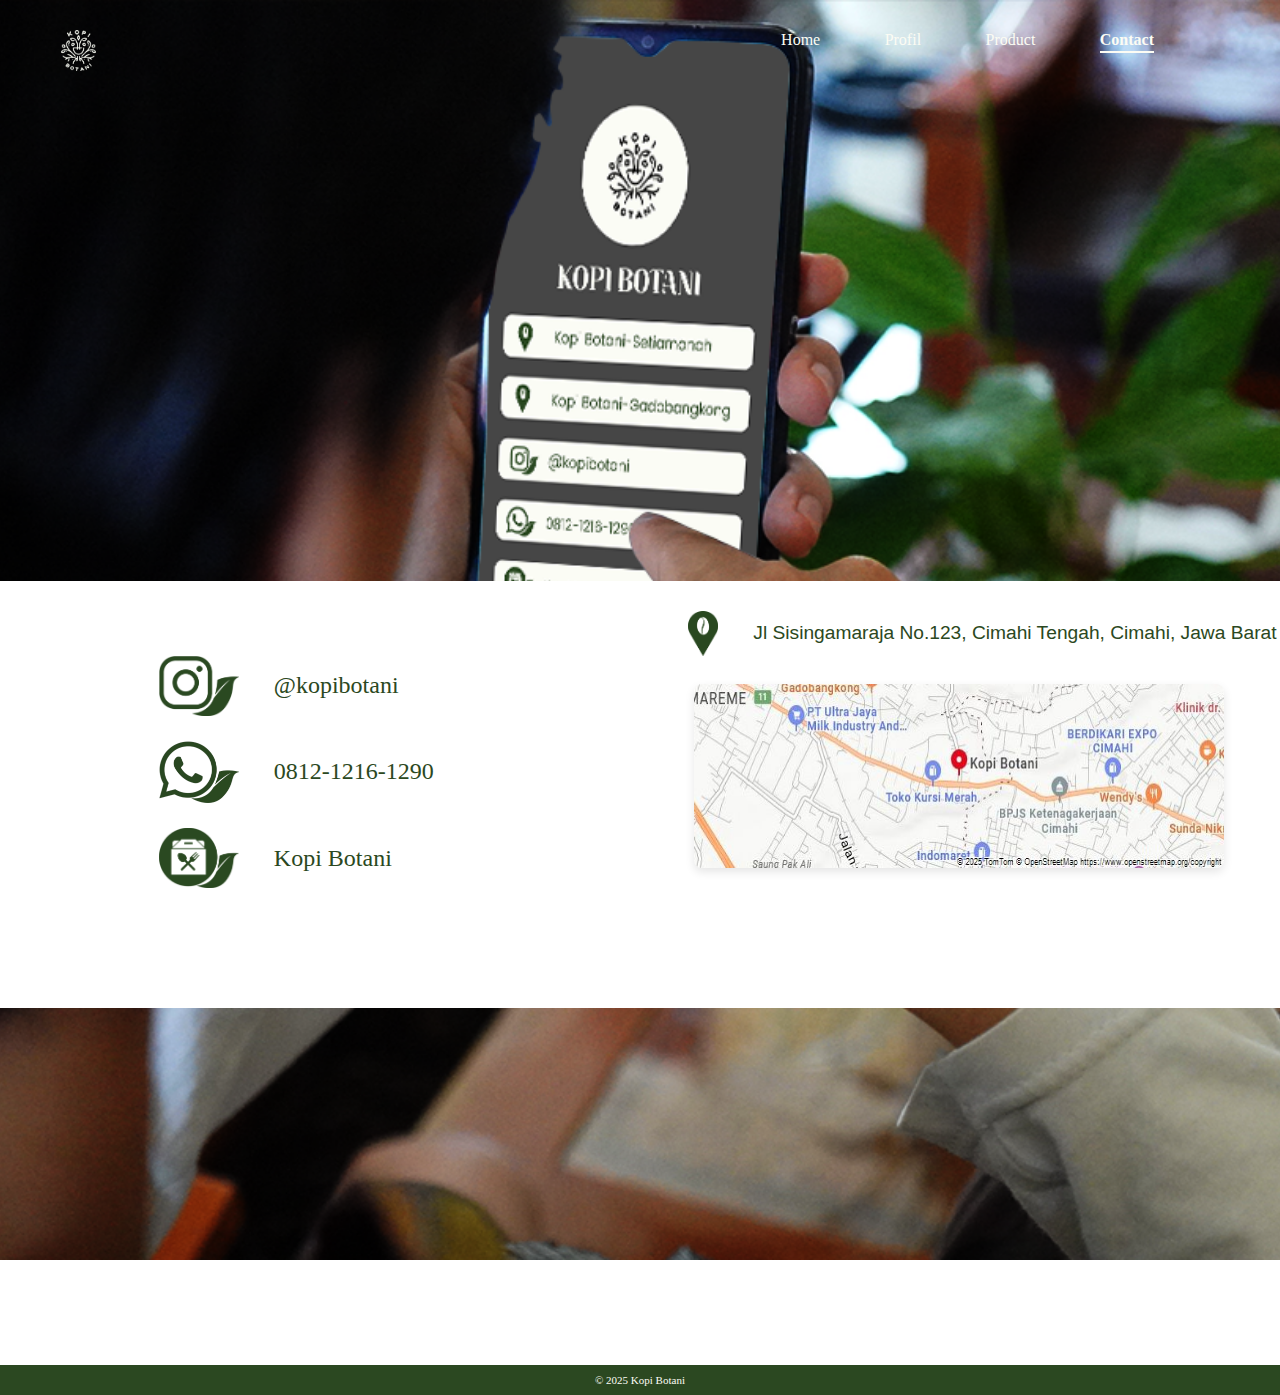
<file: kontak.html>
<!DOCTYPE html>
<html lang="en">

<head>
    <meta charset="UTF-8"> 
    <meta http-equiv="X-UA-Compatible" content="IE=edge">
    <meta name="viewport" content="width=device-width,initial-scale=1.0">
    <title>Kopi Botani</title>
    <link rel="stylesheet" href="kontak.css">
</head>

<body>
    <div class="banner">
        <div class="navbar">
            <img src="images/logo.png" class="logo">
            <ul>
                <li><a href="home.html">Home</a></li>
                <li><a href="profil.html">Profil</a></li>
                <li><a href="produk.html">Product</a></li>
                <li><a href="kontak.html"class="active">Contact</a></li>
            </ul>
        </div>

<main>
        <section class="hero-section">
            <div class="hero-overlay"></div>
        </section>

        <section class="contact-info">
            <div class="address">
                 <img src="images/navigasi.png" alt="Lokasi Peta" class="icon-custom map-icon">
                <p>Jl Sisingamaraja No.123, Cimahi Tengah, Cimahi, Jawa Barat</p>
            </div>

            <div class="contact-details">
                <div class="contact-item">
                    <img src="images/ig.png" alt="Lokasi Peta" class="icon-custom map-icon">
                    <p><a href="https://www.instagram.com/kopibotani/" target="_blank">@kopibotani</a></p>
                </div>
                <div class="contact-item">
                    <img src="images/wa.png" alt="Lokasi Peta" class="icon-custom map-icon">
                    <p><a href="https://wa.me/6281212161290" target="_blank">0812-1216-1290</a></p>
                </div>
                <div class="contact-item">
                    <img src="images/grab.png" alt="Lokasi Peta" class="icon-custom map-icon"> 
                    <p><a href="https://food.grab.com/id/en/restaurant/kopi-botani-setiamanah-delivery/6-C35KTU5JVT2FG2" target="_blank">Kopi Botani</a></p>
                </div>
            </div>

            <div class="map">
                <a href="https://www.google.com/maps/search/Kopi+Botani/@-6.883713,107.544719,17z" target="_blank"></a>
                <img src="images/maps.jpeg" alt="Map of Kopi Botani">
            </div>
        </section>
    </main>

    <footer class="footer">
        <p>&copy; 2025 Kopi Botani</p>
    </footer>
    
</body>
</html>
</file>
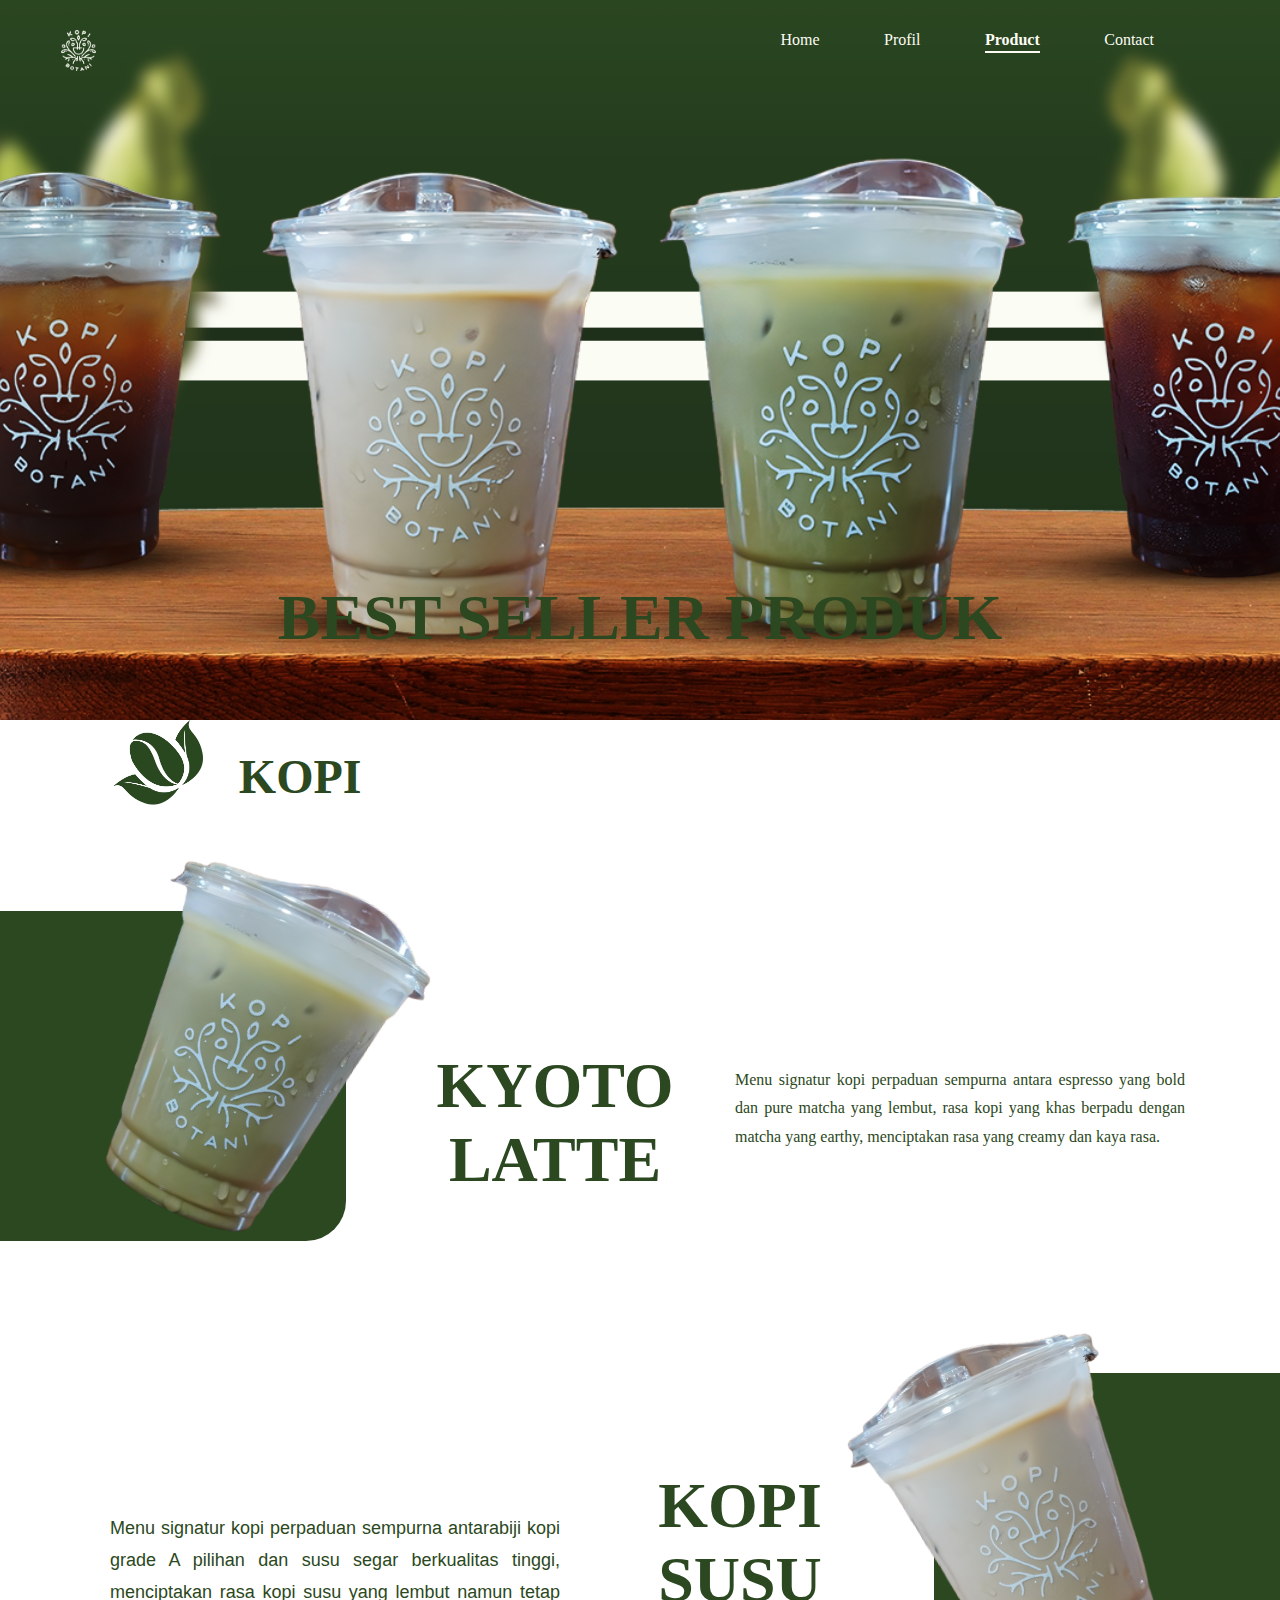
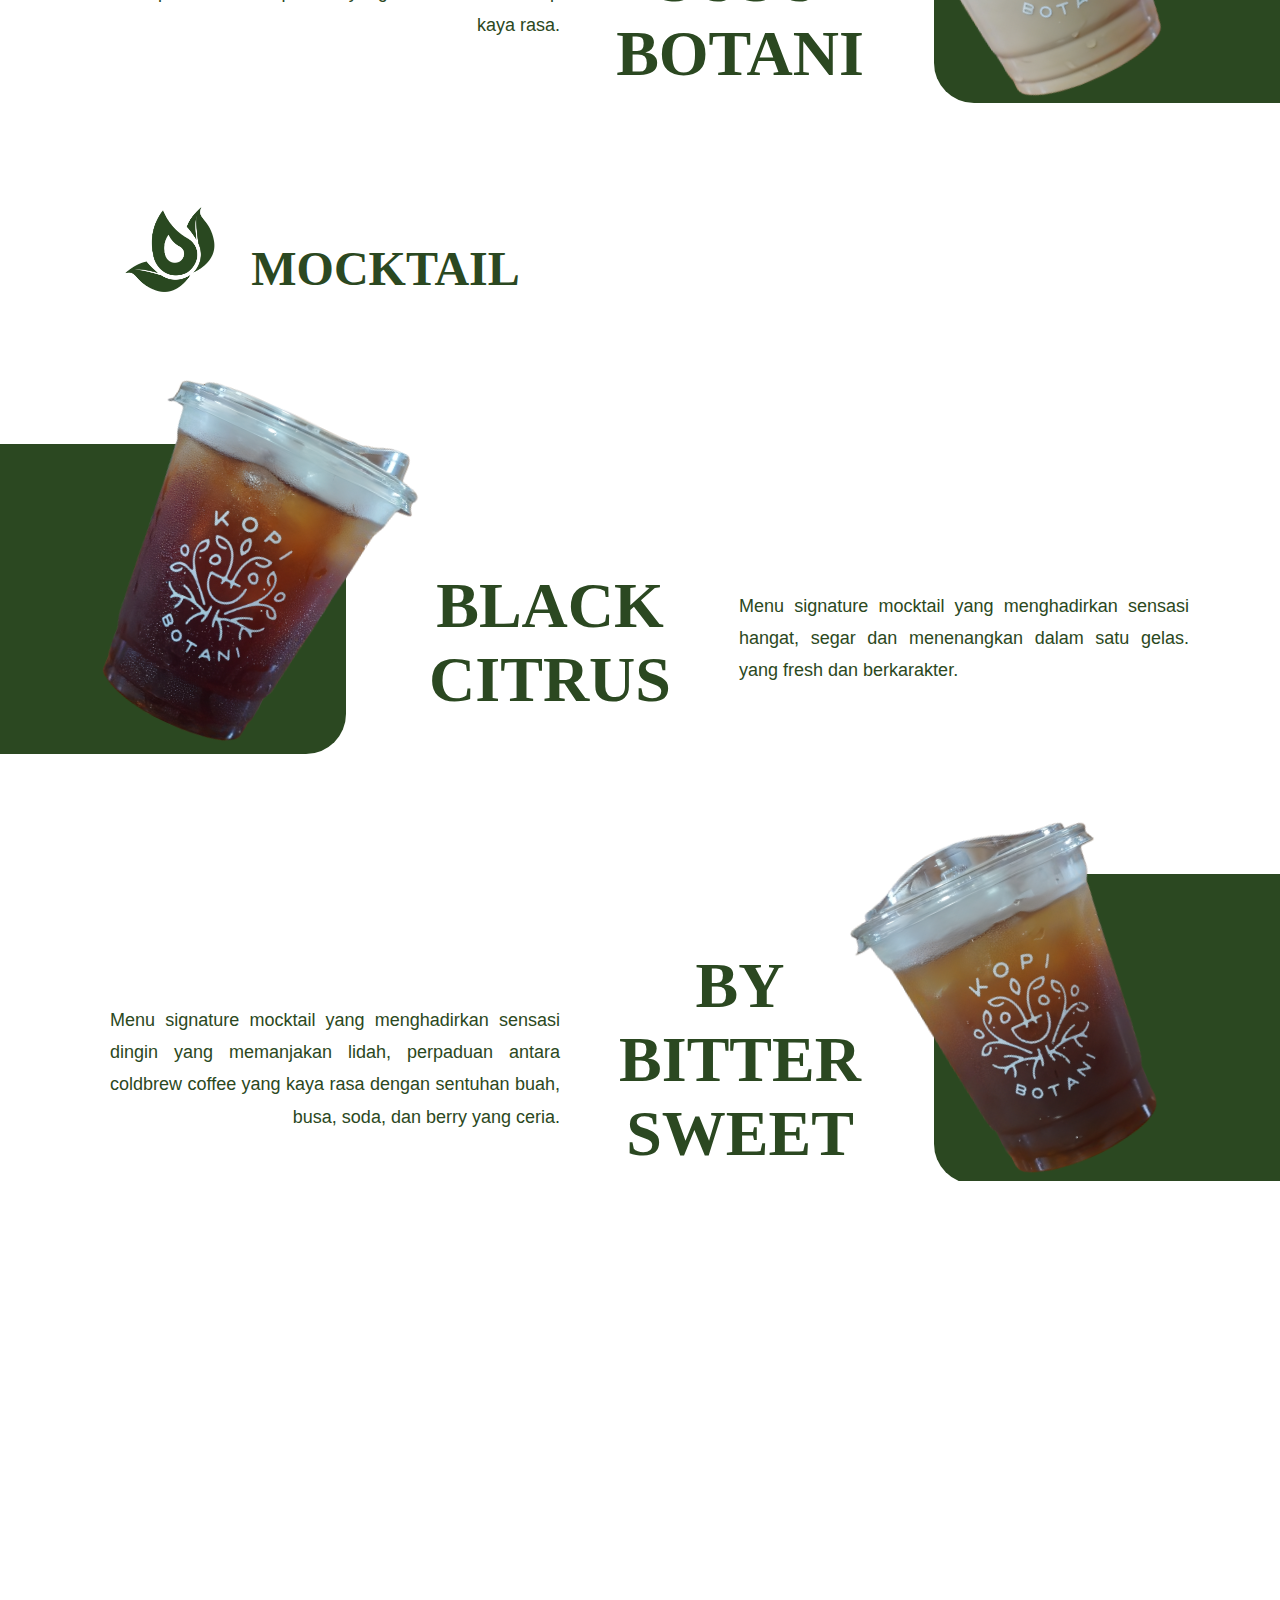
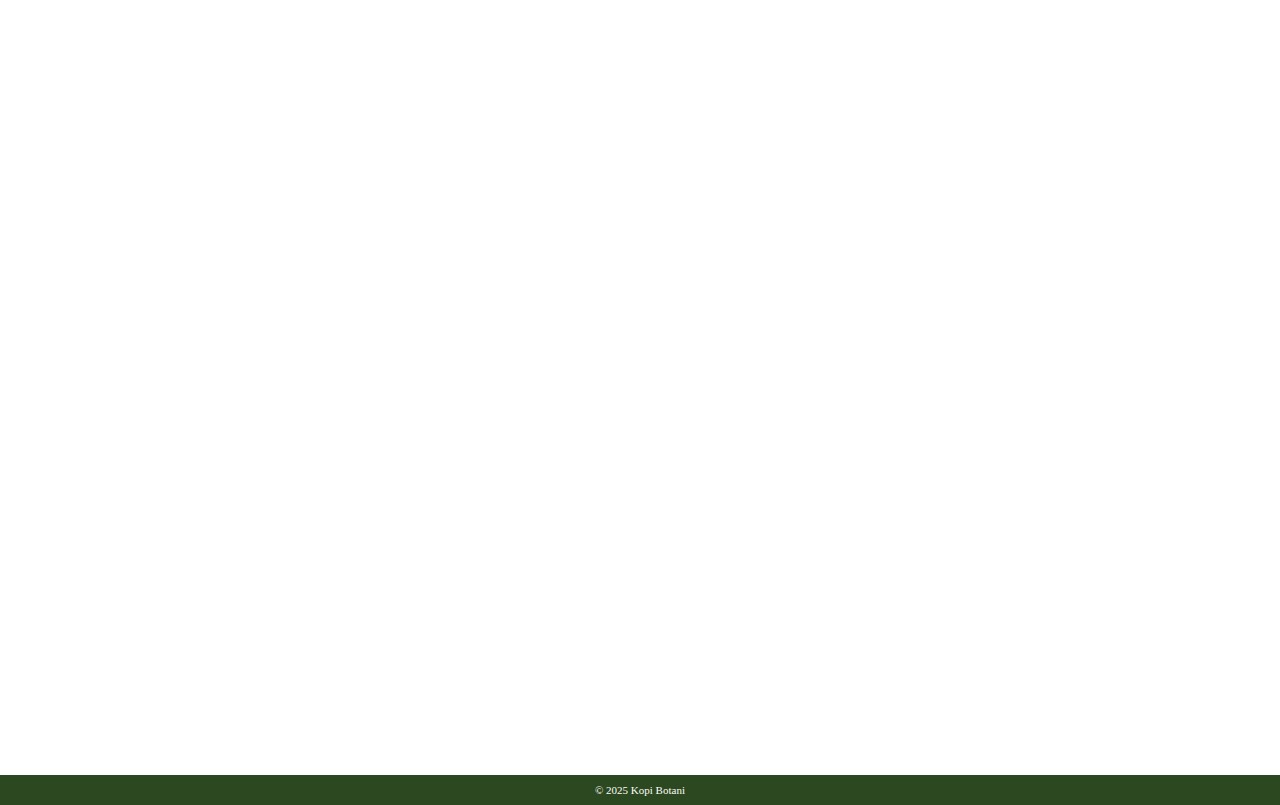
<file: produk.html>
<!DOCTYPE html>
<html lang="en">

<head>
    <meta charset="UTF-8"> 
    <meta http-equiv="X-UA-Compatible" content="IE=edge">
    <meta name="viewport" content="width=device-width,initial-scale=1.0">
    <title>Kopi Botani</title>
    <link rel="stylesheet" href="produk.css">
</head>

<body>
    <div class="banner">
        <div class="navbar">
            <img src="images/logo.png" class="logo">
            <ul>
                <li><a href="home.html">Home</a></li>
                <li><a href="profil.html">Profil</a></li>
                <li><a href="produk.html"class="active">Product</a></li>
                <li><a href="kontak.html">Contact</a></li>
            </ul>
        </div>

   <main>
        <section class="bestseller-product">
            <h2 class="section-title">BEST SELLER PRODUK</h2>

            <div class="product-category">
                <div class="category-header">
                    <img src="images/icon.png" alt="Coffee Icon" class="category-icon">
                    <h3 class="category-name">KOPI</h3>
                </div>
                <div class="product-item">
                    <div class="square-top"></div>
                    <img src="images/kyoto.png" alt="Kyoto Latte" class="product-image-top">
                    <div class="product-details">
                        <h4 class="product-name-top">KYOTO<br>LATTE</h4>
                        <p class="product-description-top">Menu signatur kopi perpaduan sempurna antara espresso yang bold dan pure matcha yang lembut, rasa kopi yang khas berpadu dengan matcha yang earthy, menciptakan rasa yang creamy dan kaya rasa.</p>
                    </div>
                </div>
                <div class="product-item product-item-right">
                    <div class="circle"></div>
                    <img src="images/kopi.png" alt="Kopi Susu Botani" class="product-image-bottom">
                    <div class="product-details">
                        <h4 class="product-name-bottom">KOPI<br>SUSU<br>BOTANI</h4>
                        <p class="product-description-bottom">Menu signatur kopi perpaduan sempurna antarabiji kopi grade A pilihan dan susu segar berkualitas tinggi, menciptakan rasa kopi susu yang lembut namun tetap kaya rasa.</p>
                    </div>
                </div>
            </div>

            <div class="product-category-bottom">
                <div class="category-header">
                    <div class="star"></div>
                    <img src="images/iconn.png" alt="Mocktail Icon" class="category-icon-bottom">
                    <h3 class="category-name-bottom">MOCKTAIL</h3>
                </div>
                <div class="product-item">
                    <div class="oval"></div>
                    <img src="images/black.png" alt="Black Citrus" class="product-image-right">
                    <div class="product-details">
                        <h4 class="product-name-right">BLACK<br>CITRUS</h4>
                        <p class="product-description-right">Menu signature mocktail yang menghadirkan sensasi hangat, segar dan menenangkan dalam satu gelas. yang fresh dan berkarakter.</p>
                    </div>
                </div>
                <div class="product-item product-item-right">
                    <img src="images/bitter.png" alt="By Bitter Sweet" class="product-image-left">
                    <div class="product-details">
                        <h4 class="product-name-left">BY<br>BITTER<br>SWEET</h4>
                        <p class="product-description-left">Menu signature mocktail yang menghadirkan sensasi dingin yang memanjakan lidah, perpaduan antara coldbrew coffee yang kaya rasa dengan sentuhan buah, busa, soda, dan berry yang ceria.</p>
                    </div>
                </div>
            </div>
        </section>
    </main>


    <footer class="footer">
        <p>&copy; 2025 Kopi Botani</p>
    </footer>
    
</body>
</html>
</file>
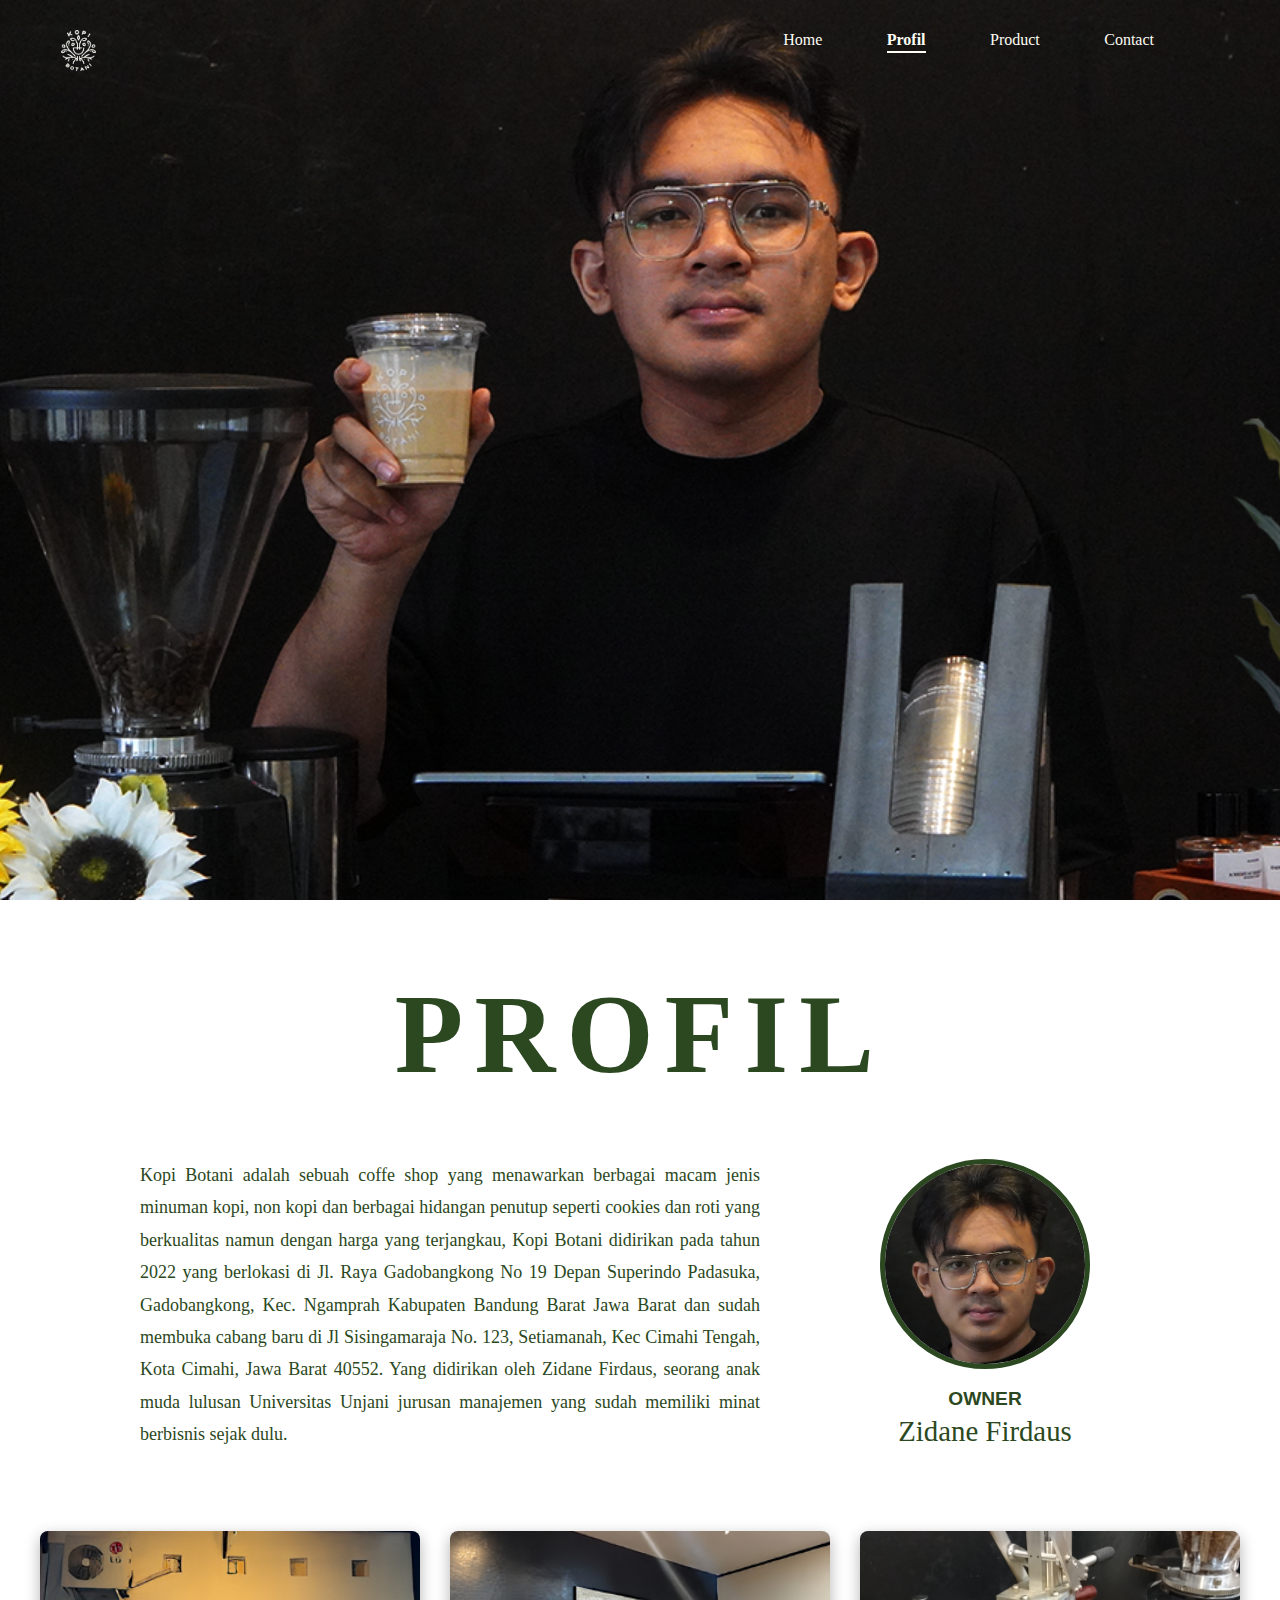
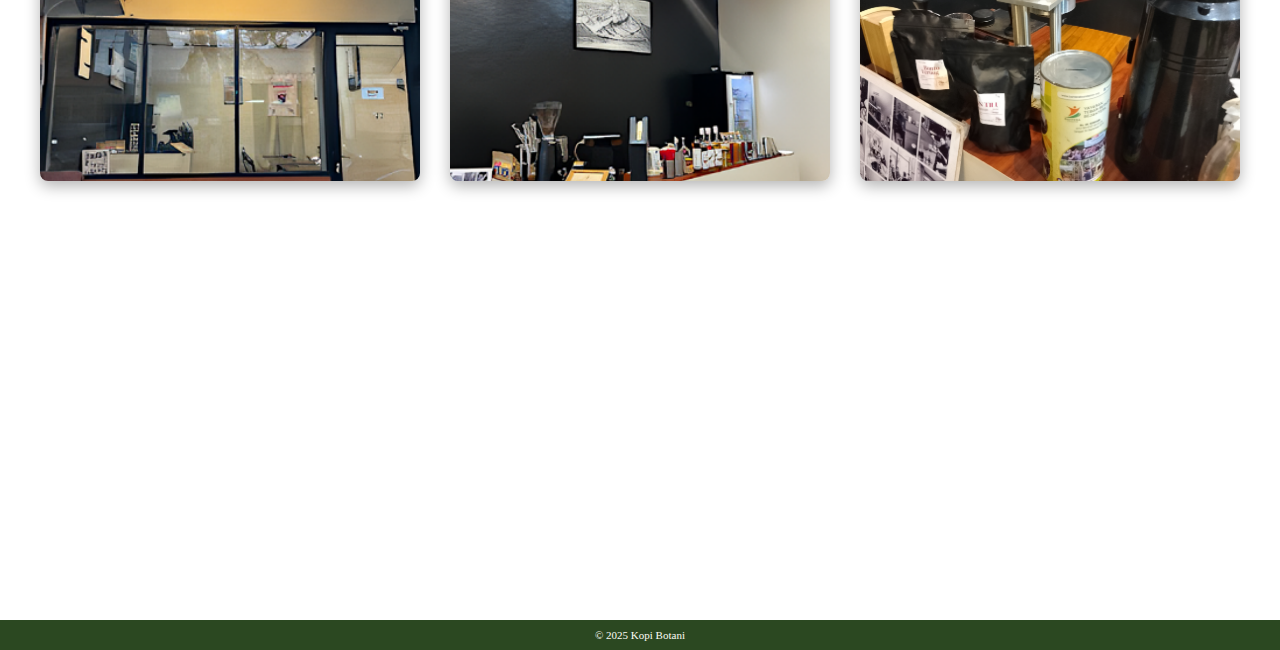
<file: profil.html>
<!DOCTYPE html>
<html lang="en">

<head>
    <meta charset="UTF-8"> 
    <meta http-equiv="X-UA-Compatible" content="IE=edge">
    <meta name="viewport" content="width=device-width,initial-scale=1.0">
    <title>Kopi Botani</title>
    <link rel="stylesheet" href="profil.css">
</head>

<body>
    <div class="banner">
        <div class="navbar">
            <img src="images/logo.png" class="logo">
            <ul>
                <li><a href="home.html">Home</a></li>
                <li><a href="profil.html"class="active">Profil</a></li>
                <li><a href="produk.html">Product</a></li>
                <li><a href="kontak.html">Contact</a></li>
            </ul>
        </div>

          <main>
        <section class="profile-hero">
            <div class="profile-hero-overlay"></div>
            </section>

        <section class="profile-content">
            <h1 class="profile-title">PROFIL</h1>

            <div class="profile-owner-section">
                <div class="owner-description">
                    <p>Kopi Botani adalah sebuah coffe shop yang menawarkan berbagai macam jenis 
                    minuman kopi, non kopi dan berbagai hidangan penutup seperti cookies dan roti 
                    yang berkualitas namun dengan harga yang terjangkau, Kopi Botani didirikan pada 
                    tahun 2022 yang berlokasi di Jl. Raya Gadobangkong No 19 Depan Superindo Padasuka, Gadobangkong, Kec. Ngamprah Kabupaten Bandung Barat Jawa Barat dan sudah membuka cabang baru di Jl Sisingamaraja No. 123, Setiamanah, Kec Cimahi 
                    Tengah, Kota Cimahi, Jawa Barat 40552. Yang didirikan oleh Zidane Firdaus, 
                    seorang anak muda lulusan Universitas Unjani jurusan manajemen yang sudah 
                    memiliki minat berbisnis sejak dulu.</p>
                </div>
                <div class="owner-info">
                    <img src="images/owner.png" alt="Owner Profile Picture" class="owner-pic"> <p class="owner-role">OWNER</p>
                    <p class="owner-name">Zidane Firdaus</p>
                </div>
            </div>

            <div class="gallery">
                <img src="images/1.png" alt="Cabang Kopi Botani 1"> <img src="images/2.png" alt="Cabang Kopi Botani 2"> <img src="images/3.jpg" alt="Area Bar Kopi Botani"> </div>
        </section>
    </main>

    <footer class="footer">
        <p>&copy; 2025 Kopi Botani</p>
    </footer>
    
</body>
</html>
</file>
<file: kontak.css>
*{
    margin: 0;
    padding: 0;
    font-family: sans-serif;
}

.banner{
    width: 100%;
    height: 140vh;
    background-image: url(images/kontak.png);
    background-size: cover;
    background-position: center;
}

.navbar{
    width: 85%;
    margin: auto;
    padding: 20px 0;
    display: flex;
    align-items: center;
    justify-content: space-between;
}

.logo{
    width: 35px;
    cursor: pointer;
    position: relative;
    right: 35px;
    top: 10px;
}

.navbar ul li{
    list-style: none;
    display: inline-block;
    margin: 0 30px;
    position: relative;
}

.navbar ul li a{
    text-decoration: none;
    color: #fcfcf4;
    text-transform: none;
    font-family: Poppins;
    font-weight: 350;
} 

.navbar ul li a.active{
    font-weight: 700;
}

.navbar ul li a.active::after {
    content: '';
    position: absolute;
    left: 0;
    bottom: -4px;
    width: 100%;
    height: 2px;
    background-color: #fcfcf4;
    font-weight: 700;
}

.navbar ul li::after{
    content: '';
    height: 2px;
    width: 0;
    background-color: #fcfcf4;
    position: absolute;
    left: 0;
    bottom: -4px;
    transition: 0.2s;
}

.navbar ul li:hover::after{
    width: 100%;
}

/* Contact Info Section */
.contact-info {
    display: grid;
    gap: 50px; /* Space between the grid items */
    padding: 30px 100px;
    background-color: #fff;
    align-items: start; /* Align items to the top of their cells */
    position:relative;
    top: 500px;
}

.address {
    display: flex;
    align-items: center;
    gap: 15px;
    font-size: 1.2em;
    color: #2b4821; /* Green color for location icon and text */
    position: relative;
    left: 100%;
    top: 0%;
}

.address .icon-custom {
    width: 30px; /* Sesuaikan ukuran lebar ikon */
    height: auto; /* Otomatis menyesuaikan tinggi agar proporsional */
    /* Jika Anda menggunakan `gap` di parent `.address`, margin-right ini mungkin tidak diperlukan */
    margin-right: 20px; /* Jarak antara ikon dan teks */
}

.contact-details {
    display: flex;
    flex-direction: column;
    gap: 25px;
    grid-column: 1 / 2; /* Place in the first column */
    grid-row: 2 / 3; /* Place in the second row */
    margin-top: 40px; /* Space from the address */
}

.contact-item {
    display: flex;
    align-items: center;
    gap: 15px;
    font-size: 1.5em;
    color: #2b4821;
    position: relative;
    top: -90px;
    left: 10%;
    font-family: Poppins;
    font-weight: 520;
}

.contact-item p{
    color: #2b4821;
    font-family: Poppins;
    font-weight: 500;
}

.contact-item p a{
    text-decoration: none;
    color: #2b4821;
    font-family: Poppins;
    font-weight: 500;
    transition: color 0.3s ease;
}

.contact-item p a:hover{
    font-weight: 700;
    color: #14220f;
}
.contact-item .icon-custom {
    width: 80px; /* Sesuaikan ukuran lebar ikon */
    height: auto; /* Otomatis menyesuaikan tinggi agar proporsional */
    /* Jika Anda menggunakan `gap` di parent `.address`, margin-right ini mungkin tidak diperlukan */
    margin-right: 20px; /* Jarak antara ikon dan teks */
}

.contact-item i {
    font-size: 1.8em;
    color: #2b4821; /* Green color for icons */
}

.map {
    grid-column: 2 / 3; /* Place in the second column */
    grid-row: 1 / span 2; /* Span across both rows in the second column */
    display: flex;
    justify-content: center;
    align-items: center;
    box-shadow: 0 4px 10px rgba(0, 0, 0, 0.1);
    border-radius: 8px;
    overflow: hidden;
    width: 120%;
    height: 50%;
    position: relative;
    right: 10%;
    top: 20%;
}

.map img,
.map iframe {
    width: 100%;
    height: 100%; /* Adjust map height as needed */
    border: none;
    display: block;
    
}

footer {
    background-color: #2b4821; /* Dark green matching the image */
    color: #fcfcf4;
    text-align: center;
    padding: 9px 0;
    position: absolute;
    bottom: -55%;
    width: 100%;
}

.footer p {
    margin: 0;
    font-size: 11px;
    font-family: Poppins;
}
</file>
<file: produk.css>
* {
    margin: 0;
    padding: 0;
    font-family: sans-serif;
}

.banner{
    width: 100%;
    height: 80vh;
    background-image: url(images/produk.png);
    background-size: cover;
    background-position: center;
}

.navbar{
    width: 85%;
    margin: auto;
    padding: 20px 0;
    display: flex;
    align-items: center;
    justify-content: space-between;
}

.logo{
    width: 35px;
    cursor: pointer;
    position: relative;
    right: 35px;
    top: 10px;
}

.navbar ul li{
    list-style: none;
    display: inline-block;
    margin: 0 30px;
    position: relative;
}

.navbar ul li a{
    text-decoration: none;
    color: #fcfcf4;
    text-transform: none;
    font-family: Poppins;
    font-weight: 350;
} 

.navbar ul li a.active{
    font-weight: 700;
}

.navbar ul li a.active::after {
    content: '';
    position: absolute;
    left: 0;
    bottom: -4px;
    width: 100%;
    height: 2px;
    background-color: #fcfcf4;
    font-weight: 700;
}

.navbar ul li::after{
    content: '';
    height: 2px;
    width: 0;
    background-color: #fcfcf4;
    position: absolute;
    left: 0;
    bottom: -4px;
    transition: 0.2s;
}

.navbar ul li:hover::after{
    width: 100%;
}

/* Best Seller Product Section */
.bestseller-product {
    text-align: center;
    position: relative;
    top: 500px;
    overflow-x: hidden;
    overflow-y: hidden;
    width : 100%;
    height: 2200px;
    color: black;
}

.section-title {
    font-family: dauntea;
    font-size: 4rem;
    margin-bottom: 4rem;
    position: relative;
    display: inline-block;
    color: #2b4821;
    text-align: center;
}

.product-category {
    display: flex;
    flex-direction: column;
    align-items: flex-start; /* Align category header to the left */
}

.product-category-bottom {
    display: flex;
    flex-direction: column;
    align-items: flex-start; /* Align category header to the left */
    position: relative;
    bottom: -800px;
}

.category-header {
    display: flex;
    align-items: center;
    color: #2b4821;
}

.category-icon {
    width: 90px; /* Adjust as needed */
    height: 90px; /* Adjust as needed */
    object-fit: contain;
    position: relative;
    left: 53%;
}

.category-name {
    font-family: dauntea;
    font-size: 3rem;
    color: #2b4821; 
    position: relative;
    left: 70%;
    bottom: -13px;
}

.category-icon-bottom{
    width: 90px; /* Adjust as needed */
    height: 90px; /* Adjust as needed */
    object-fit: contain;
    position: relative;
    bottom: 1005px;
    left: 35%;
}

.category-name-bottom{
    font-family: dauntea;
    font-size: 3rem;
    color: #2b4821;
    position: relative;
    bottom: 985px;
    left: 45%;
}

.product-item {
    display: flex;
    text-align: left;
    width: 100%; /* Ensure full width for alignment */
}

.product-item-right {
    justify-content: flex-end; /* Align to the right for the second product in a row */
    text-align: right;
}

.product-item-right .product-image {
    order: 2; /* Image on the right */
}

.product-item-right .product-details {
    order: 1; /* Text on the left */
}

.product-image-top {
    width: 600px; /* Adjust as needed */
    height: 600px; /* Adjust as needed */
    object-fit: contain;
    border-radius: 10px; /* Slight roundness if any */
    position: relative;
    left: -5%;
    bottom: 55px;
    transform: rotate(25deg);
}

.product-image-bottom {
    width: 600px; /* Adjust as needed */
    height: 600px; /* Adjust as needed */
    object-fit: contain;
    border-radius: 10px; /* Slight roundness if any */
    position: relative;
    right: -39%;
    bottom: 190px;
    transform: rotate(-25deg);
}
.product-image-right {
    width: 550px; /* Adjust as needed */
    height: 550px; /* Adjust as needed */
    object-fit: contain;
    border-radius: 10px; /* Slight roundness if any */
    position: relative;
    left: -3.5%;
    bottom: 1000px;
    transform: rotate(25deg);
}

.product-image-left {
    width: 600px; /* Adjust as needed */
    height: 600px; /* Adjust as needed */
    object-fit: contain;
    border-radius: 10px; /* Slight roundness if any */
    position: relative;
    right: -38%;
    bottom: 1150px;
    transform: rotate(-25deg);
}

.square-top{
    position: absolute;
    background-color: #2b4821;
    width: 40%;
    height: 15%;
    top: 15%;
    left: -13%;
    border-radius: 40px;
}

.circle{
    position: absolute;
    background-color: #2b4821;
    width: 40%;
    height: 15%;
    top: 36%;
    right: -13%;
    border-radius: 40px;
}

.oval{
    position: absolute;
    background-color: #2b4821;
    width: 40%;
    height: 25%;
    bottom: 1695px;
    left: -13%;
    border-radius: 40px;
}

.star{
    position: absolute;
    background-color: #2b4821;
    width: 40%;
    height: 25%;
    bottom: 1265px;
    right: -13%;
    border-radius: 40px;
}

.product-details {
    max-width: 450px; /* Limit text width */
}

.product-name-top{
    font-family: dauntea;
    font-size: 4rem;
    color: #2b4821;
    margin-bottom: 0.8rem;
    text-align: center;
    position: relative;
    right: 60%;
    bottom: -40%;
}

.product-name-bottom{
    font-family: dauntea;
    font-size: 4rem;
    color: #2b4821;
    margin-bottom: 0.8rem;
    text-align: center;
    position: relative;
    right: 70%;
    bottom: -10%;
}

.product-name-right{
    font-family: dauntea;
    font-size: 4rem;
    color: #2b4821;
    margin-bottom: 0.8rem;
    text-align: center;
    position: relative;
    right: 50%;
    bottom: 730px;
}

.product-name-left{
    font-family: dauntea;
    font-size: 4rem;
    color: #2b4821;
    margin-bottom: 0.8rem;
    text-align: center;
    position: relative;
    right: 70%;
    bottom: 900px;
}

.product-description-top{
    font-size: 1rem;
    color: #2b4821;
    line-height: 1.8;
    font-family: Poppins;
    text-align: justify;
    text-align-last:left ;
    position: relative;
    bottom: -16%;
    left: 30%;
}

.product-description-bottom{
    font-size: 18px;
    color: #2b4821;
    line-height: 1.8;
    text-align: justify;
    text-align-last: right ;
    position: relative;
    bottom: 22%;
    right: 160%;
}

.product-description-right{
    font-size: 18px;
    color: #2b4821;
    line-height: 1.8;
    position: relative;
    bottom: 870px;
    left: 42%;
    text-align: justify;
    text-align-last: left ;
}

.product-description-left{
    font-size: 18px;
    color: #2b4821;
    line-height: 1.8;
    position: relative;
    bottom: 1080px;
    right: 160%;
    text-align: justify;
    text-align-last: right ;
}

.footer {
    background-color: #2b4821; /* Dark green matching the image */
    color: #fcfcf4;
    text-align: center;
    padding: 9px 0;
    position: absolute;
    bottom: -345%;
    width: 100%;
}

.footer p {
    margin: 0;
    font-size: 11px;
    font-family: Poppins;
}
</file>
<file: profil.css>
*{
    margin: 0;
    padding: 0;
    font-family: sans-serif;
}

.banner{
    width: 100%;
    height: 100vh;
    background-image: url(images/profil.png);
    background-size: cover;
    background-position: center;
}

.navbar{
    width: 85%;
    margin: auto;
    padding: 20px 0;
    display: flex;
    align-items: center;
    justify-content: space-between;
}

.logo{
    width: 35px;
    cursor: pointer;
    position: relative;
    right: 35px;
    top: 10px;
}

.navbar ul li{
    list-style: none;
    display: inline-block;
    margin: 0 30px;
    position: relative;
}

.navbar ul li a{
    text-decoration: none;
    color: #fcfcf4;
    text-transform: none;
    font-family: Poppins;
    font-weight: 350;
} 

.navbar ul li a.active{
    font-weight: 700;
}

.navbar ul li a.active::after {
    content: '';
    position: absolute;
    left: 0;
    bottom: -4px;
    width: 100%;
    height: 2px;
    background-color: #fcfcf4;
    font-weight: 700;
}

.navbar ul li::after{
    content: '';
    height: 2px;
    width: 0;
    background-color: #fcfcf4;
    position: absolute;
    left: 0;
    bottom: -4px;
    transition: 0.2s;
}

.navbar ul li:hover::after{
    width: 100%;
}

.profile-content {
    background-color: #fff; /* Dark green background */
    background-position: center;
    text-align: center;
    color: #fcfcf4;
    flex-grow: 1; /* Allow content to grow and push footer down */
    position: absolute;
    top: 110%;
    right: 0;
    width: 100%;
}

.profile-title {
    font-family: dauntea;
    font-size: 7em; /* Large size for "PROFIL" text */
    color: #2b4821; /* Green color for the title */
    margin-top: -20px; /* Pull it up to overlap the hero section */
    margin-bottom: 60px;
    position: relative;
    z-index: 5; /* Ensure it's above other elements */
    letter-spacing: 0.1em; /* Spacing between letters */
}

.profile-owner-section {
    display: flex;
    justify-content: center;
    align-items: flex-start; /* Align items to the top of their container */
    gap: 50px; /* Space between description and owner info */
    max-width: 1000px;
    margin: 0 auto 80px auto;
    text-align: justify; /* Text alignment within these sections */
    flex-wrap: wrap; /* Allow wrapping on smaller screens */
}

.owner-description {
    flex: 2; /* Takes more space */
    min-width: 300px; /* Minimum width before wrapping */
    padding-right: 20px; /* Space from owner info */
}

.owner-description p {
    color: #2b4821;
    font-family: Poppins;
    font-size: 18px;
    line-height: 1.8;
}

.owner-info {
    flex: 1; /* Takes less space */
    min-width: 200px; /* Minimum width before wrapping */
    text-align: center;
}

.owner-pic {
    width: 200px;
    height: 200px;
    border-radius: 50%; /* Make it circular */
    object-fit: cover; /* Cover the area, crop if necessary */
    border: 5px solid #2b4821; /* Light green border */
    margin-bottom: 15px;
}

.owner-role {
    font-weight: 600;
    font-size: 1.2em;
    color: #2b4821; /* Lighter green for role */
    margin-bottom: 5px;
}

.owner-name {
    font-family: Poppins;
    font-size: 1.8em;
    color: #2b4821;
    margin: 0;
}

.gallery {
    display: grid;
    grid-template-columns: repeat(auto-fit, minmax(300px, 1fr)); /* Responsive grid for images */
    gap: 30px; /* Space between images */
    max-width: 1200px;
    margin: 0 auto;
}

.gallery img {
    width: 100%;
    height: 250px; /* Fixed height for gallery images */
    object-fit: cover; /* Crop to fit, maintain aspect ratio */
    border-radius: 8px;
    box-shadow: 0 5px 15px rgba(0, 0, 0, 0.3);
}


/* Styling for other generic pages (Produk, Kontak) */
/* Re-use .page-content from previous response for these pages if they don't have unique designs */
.page-content {
    min-height: calc(100vh - 100px); /* Adjust height to fill screen minus header/footer */
    display: flex;
    justify-content: center;
    align-items: center;
    text-align: center;
    padding: 80px 20px 60px; /* Top padding for header, bottom for footer */
    background-color: #557A59; /* A slightly lighter green for content pages */
    color: #fcfcf4;
    box-sizing: border-box; /* Include padding in element's total width and height */
    flex-grow: 1; /* Allow content to grow and push footer down */
}

.page-content .container {
    max-width: 800px;
    padding: 40px;
    background-color: rgba(0, 0, 0, 0.5); /* Semi-transparent background for readability */
    border-radius: 10px;
    box-shadow: 0 4px 8px rgba(0, 0, 0, 0.2);
}

.page-content h1 {
    font-family: 'Playfair Display', serif;
    font-size: 3em;
    margin-bottom: 20px;
    color: #2b4821; /* Lighter green for headings */
}

.page-content p {
    font-size: 1.1em;
    line-height: 1.6;
    margin-bottom: 15px;
}

.footer {
    background-color: #2b4821; /* Dark green matching the image */
    color: #fcfcf4;
    text-align: center;
    padding: 9px 0;
    position: absolute;
    bottom: -150%;
    width: 100%;
}

.footer p {
    margin: 0;
    font-size: 11px;
    font-family: Poppins;
}
</file>
